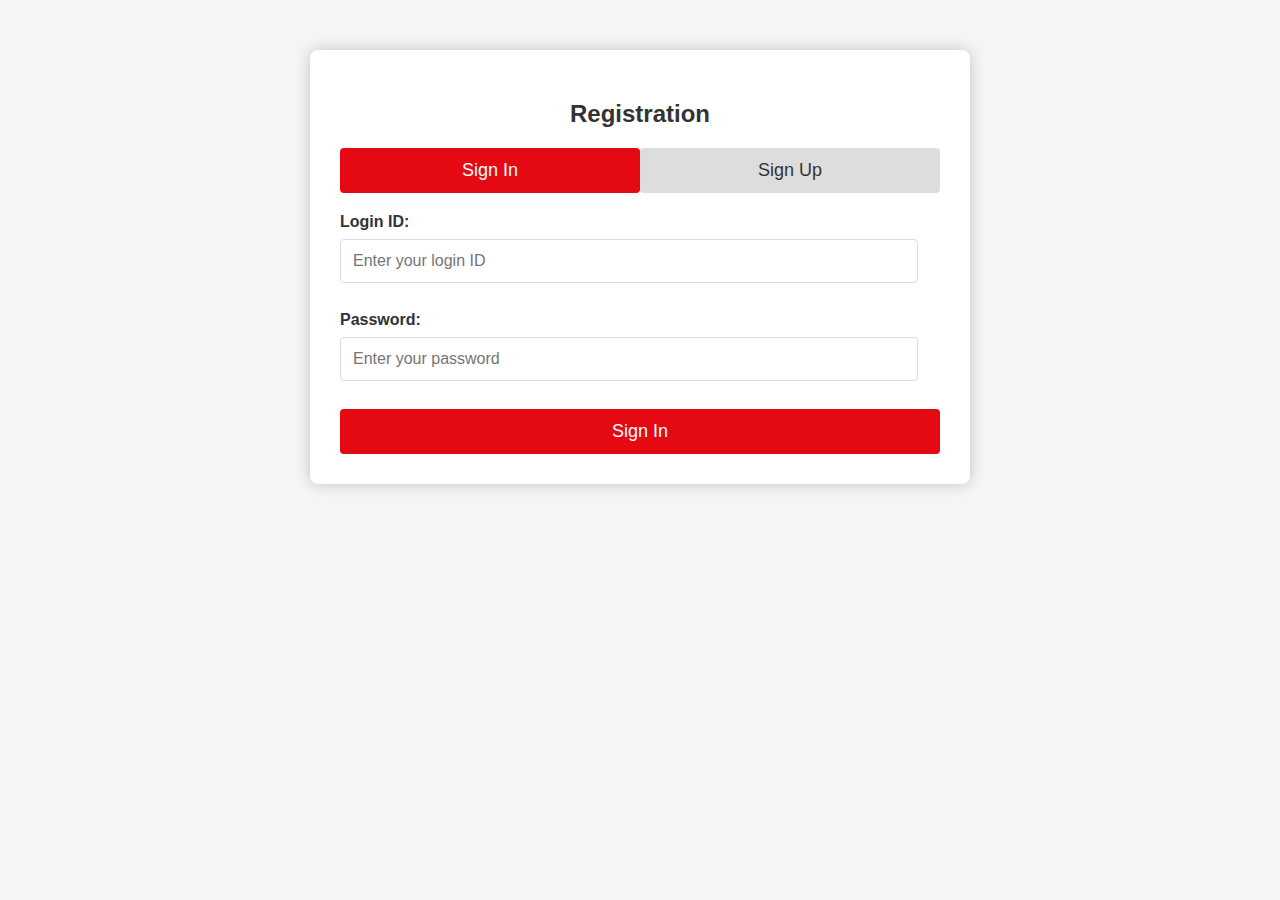
<file: netflix/registration.html>
<!DOCTYPE html>
<html lang="en">
<head>
    <meta charset="UTF-8">
    <meta name="viewport" content="width=device-width, initial-scale=1.0">
    <title>Registration</title>
    <link rel="stylesheet" href="registration.css">
</head>
<body>
    <div class="registration">
        <h2>Registration</h2>
        <div class="button-group">
            <button id="signInBtn" class="active">Sign In</button>
            <button id="signUpBtn">Sign Up</button>
        </div>

        <div id="signInFields" class="form-fields">
            <div class="form-group">
                <label for="loginId">Login ID:</label>
                <input type="text" id="loginId" name="loginId" placeholder="Enter your login ID">
            </div>
            <div class="form-group">
                <label for="password">Password:</label>
                <input type="password" id="password" name="password" placeholder="Enter your password">
            </div>
            <button id="submitSignIn">Sign In</button>
        </div>

        <div id="signUpFields" class="form-fields">
            <div class="form-group">
                <label for="name">Name:</label>
                <input type="text" id="name" name="name" placeholder="Enter your name">
            </div>
            <div class="form-group">
                <label for="phone">Phone Number:</label>
                <input type="text" id="phone" name="phone" placeholder="Enter your phone number">
            </div>
            <div class="form-group">
                <label for="signupPassword">Password:</label>
                <input type="password" id="signupPassword" name="signupPassword" placeholder="Enter your password">
            </div>
            <div class="form-group">
                <label for="confirmPassword">Confirm Password:</label>
                <input type="password" id="confirmPassword" name="confirmPassword" placeholder="Confirm your password">
            </div>
            <button id="submitSignUp">Sign Up</button>
        </div>
    </div>

    <script src="registration.js"></script>
</body>
</html>
</file>
<file: netflix/registration.css>
/* General Styling */
body {
    font-family: Arial, sans-serif;
    background-color: #f5f5f5;
    margin: 0;
    padding: 0;
}

.registration {
    max-width: 600px;
    margin: 50px auto;
    padding: 30px;
    background-color: #fff;
    border-radius: 8px;
    box-shadow: 0 0 15px rgba(0, 0, 0, 0.2);
}

h2 {
    text-align: center;
    margin-bottom: 20px;
    font-size: 24px;
    color: #333;
}

.button-group {
    display: flex;
    justify-content: space-around;
    margin-bottom: 20px;
}

.button-group button {
    padding: 12px;
    border: none;
    border-radius: 4px;
    font-size: 18px;
    cursor: pointer; /* Changes cursor to hand icon */
    transition: background-color 0.3s ease;
}

.button-group button.active {
    background-color: #e50914;
    color: #fff;
}

.button-group button:not(.active) {
    background-color: #ddd;
    color: #333;
}

.form-group {
    margin-bottom: 20px;
}

.form-group label {
    margin-right: 15px;
    font-weight: bold;
    color: #333;
}

.form-group input {
    width: calc(100% - 22px);
    padding: 12px;
    margin: 8px 0;
    border: 1px solid #ddd;
    border-radius: 4px;
    box-sizing: border-box;
    font-size: 16px;
}

button {
    display: block;
    width: 100%;
    padding: 12px;
    background-color: #e50914;
    color: #fff;
    border: none;
    border-radius: 4px;
    font-size: 18px;
    cursor: pointer; /* Changes cursor to hand icon */
    transition: background-color 0.3s ease;
}

button:hover {
    background-color: #f40612;
}

button:active {
    background-color: #e50914;
}

.error-message {
    color: #e50914;
    font-size: 14px;
    margin-top: -10px;
    margin-bottom: 15px;
}

.form-fields {
    display: none;
}
</file>
